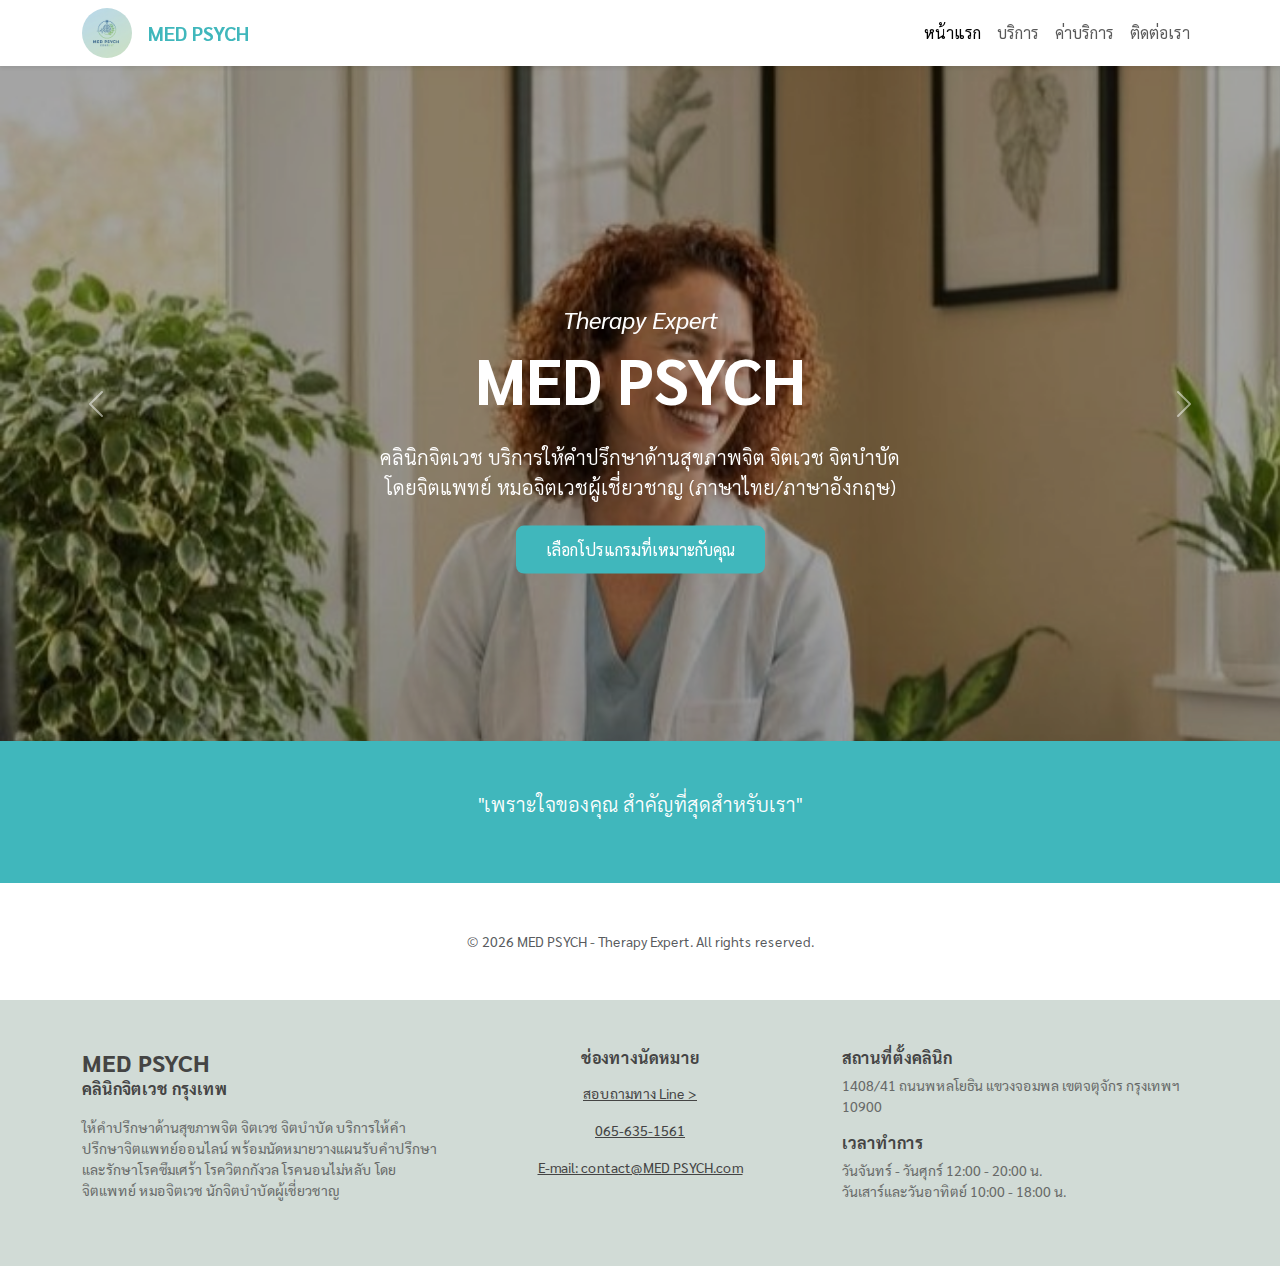
<file: index.html>
<!DOCTYPE html>
<html lang="th">
<head>
    <meta charset="UTF-8">
    <meta name="viewport" content="width=device-width, initial-scale=1.0">
    <title>MED PSYCH - Therapy Expert</title>
    <link href="https://cdn.jsdelivr.net/npm/bootstrap@5.3.3/dist/css/bootstrap.min.css" rel="stylesheet">
    <link href="https://fonts.googleapis.com/css2?family=Sarabun:wght@300;400;700&display=swap" rel="stylesheet">
    <link rel="stylesheet" href="style.css">
</head>
<body>

<nav class="navbar navbar-expand-lg navbar-light bg-white sticky-top shadow-sm">
    <div class="container">
        <a href="index.html"><img src="img/Gemini_Generated_Image_qn4zonqn4zonqn4z (1).png" height="50px" class="rounded-5 me-3"></a>
        <a class="navbar-brand fw-bold text-teal" href="index.html">MED PSYCH</a>
        <button class="navbar-toggler" type="button" data-bs-toggle="collapse" data-bs-target="#navbarNav">
            <span class="navbar-toggler-icon"></span>
        </button>
        <div class="collapse navbar-collapse" id="navbarNav">
            <ul class="navbar-nav ms-auto">
                <li class="nav-item"><a class="nav-link active" href="#">หน้าแรก</a></li>
                <li class="nav-item"><a class="nav-link" href="serve.html">บริการ</a></li>
                <li class="nav-item"><a class="nav-link" href="service.html">ค่าบริการ</a></li>
                <li class="nav-item"><a class="nav-link" href="info.html">ติดต่อเรา</a></li>
            </ul>
        </div>
    </div>
</nav>

<div id="heroCarousel" class="carousel slide carousel-fade" data-bs-ride="carousel">
    <div class="hero-overlay-content text-center text-white">
        <div class="container">
            <p class="fst-italic fs-4 mb-1">Therapy Expert</p>
            <h1 class="display-3 fw-bold mb-4">MED PSYCH</h1>
            <p class="lead mb-4">
                คลินิกจิตเวช บริการให้คำปรึกษาด้านสุขภาพจิต จิตเวช จิตบำบัด <br>
                โดยจิตแพทย์ หมอจิตเวชผู้เชี่ยวชาญ (ภาษาไทย/ภาษาอังกฤษ)
            </p>
            <button class="btn btn-teal-lg">เลือกโปรแกรมที่เหมาะกับคุณ</button>
        </div>
    </div>

    <div class="carousel-inner">
        <div class="carousel-item active" data-bs-interval="5000">
            <div class="bg-slide"><img src="img/slide-4.jpg" height="1100px"></div>
        </div>

        <div class="carousel-item" data-bs-interval="5000">
            <div class="bg-slide slide-3"></div>
        </div>
    </div>

    <button class="carousel-control-prev" type="button" data-bs-target="#heroCarousel" data-bs-slide="prev">
        <span class="carousel-control-prev-icon"></span>
    </button>
    <button class="carousel-control-next" type="button" data-bs-target="#heroCarousel" data-bs-slide="next">
        <span class="carousel-control-next-icon"></span>
    </button>
</div>

<section class="info-section py-5 text-center text-white">
    <div class="container">
        <p class="fs-5 fw-light">"เพราะใจของคุณ สำคัญที่สุดสำหรับเรา"</p>
    </div>
</section>

    <div class="text-center mt-5">
        <p class="text-muted small">© 2026 MED PSYCH - Therapy Expert. All rights reserved.</p>
    </div>


    <footer class="footer-section py-5 mt-5">
        <div class="container">
            <div class="row g-4">
                <div class="col-md-4">
                    <h4 class="fw-bold mb-0">MED PSYCH</h4>
                    <p class="fw-bold">คลินิกจิตเวช กรุงเทพ</p>
                    <p class="small opacity-75">ให้คำปรึกษาด้านสุขภาพจิต จิตเวช จิตบำบัด บริการให้คำปรึกษาจิตแพทย์ออนไลน์ พร้อมนัดหมายวางแผนรับคำปรึกษาและรักษาโรคซึมเศร้า โรควิตกกังวล โรคนอนไม่หลับ โดยจิตแพทย์ หมอจิตเวช นักจิตบำบัดผู้เชี่ยวชาญ</p>
                    <a href="#" class="text-dark"><i class="fab fa-facebook fa-2x"></i></a>
                </div>
                <div class="col-md-4 text-center">
                    <h6 class="fw-bold mb-3">ช่องทางนัดหมาย</h6>
                    <p class="small mt-2"><u>สอบถามทาง Line ></u></p>
                    <p class="small mt-2"><u>065-635-1561</u></p>
                    <p class="small mt-2"><u>E-mail: contact@MED PSYCH.com</u></p>
                </div>
                <div class="col-md-4">
                    <h6 class="fw-bold mb-2">สถานที่ตั้งคลินิก</h6>
                    <p class="small opacity-75">1408/41 ถนนพหลโยธิน แขวงจอมพล เขตจตุจักร กรุงเทพฯ 10900</p>
                    <h6 class="fw-bold mt-3 mb-2">เวลาทำการ</h6>
                    <p class="small mb-0 opacity-75">วันจันทร์ - วันศุกร์ 12:00 - 20:00 น.</p>
                    <p class="small opacity-75">วันเสาร์และวันอาทิตย์ 10:00 - 18:00 น.</p>
                </div>
            </div>
        </div>
    </footer>

<script src="https://cdn.jsdelivr.net/npm/bootstrap@5.3.3/dist/js/bootstrap.bundle.min.js"></script>
</body>
</html>
</file>
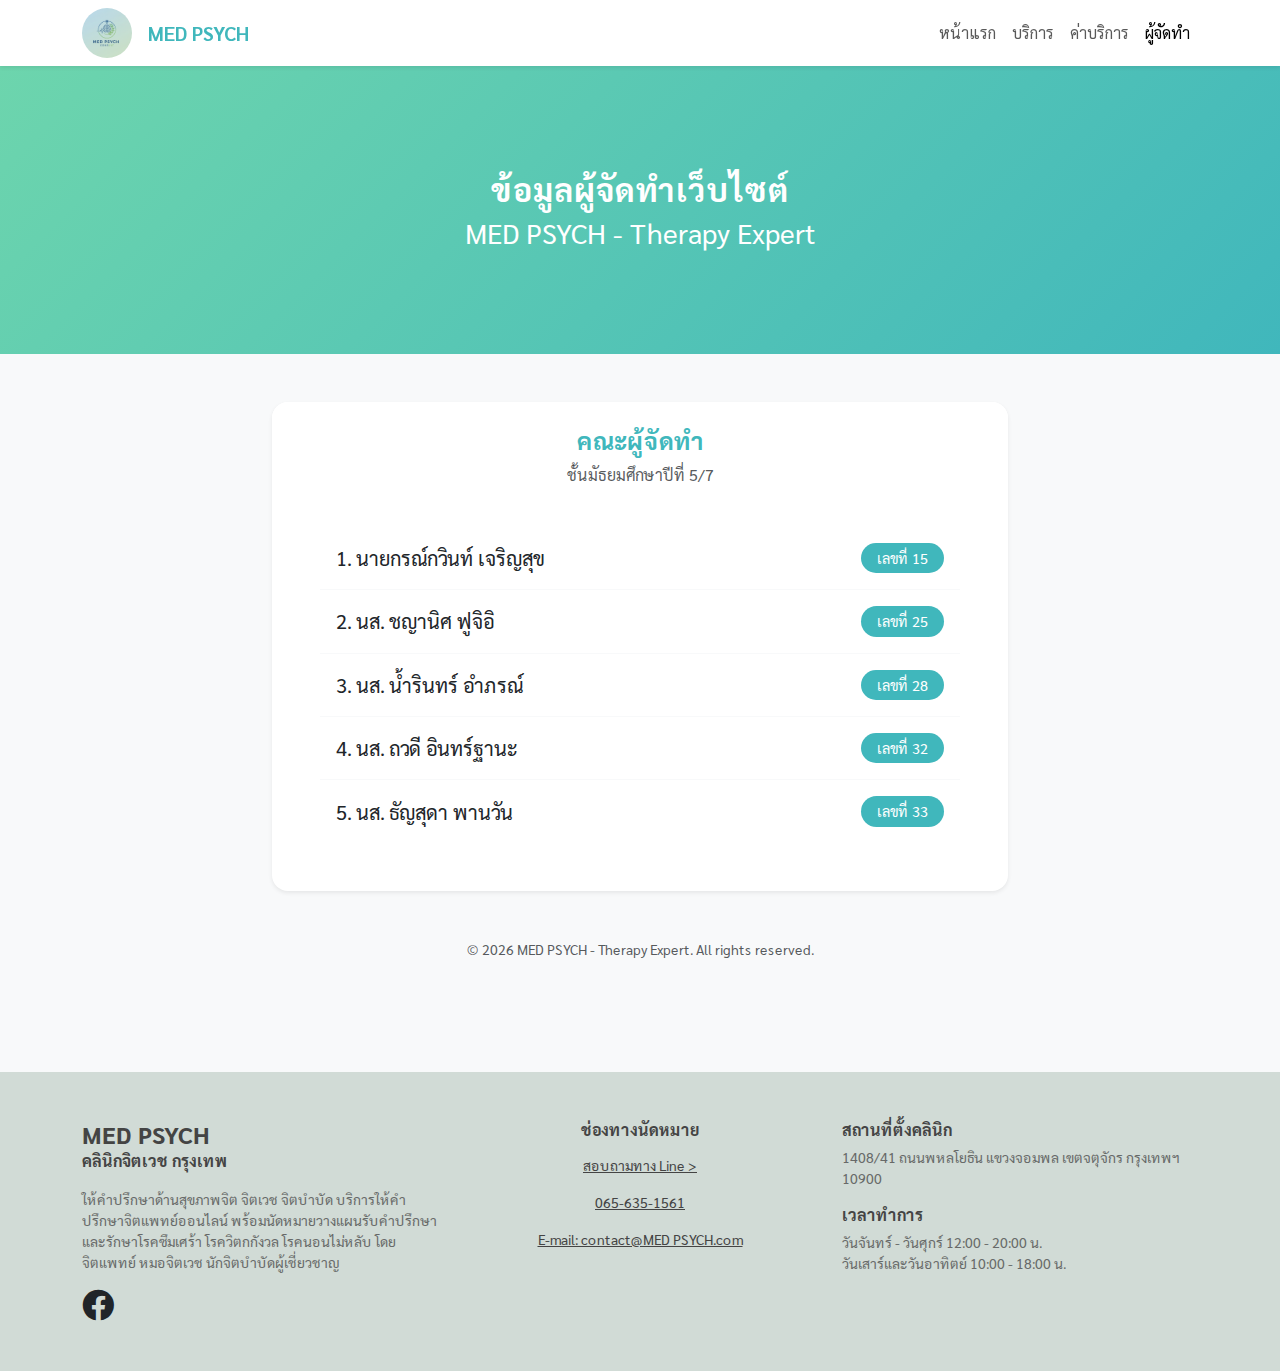
<file: info.html>
<!DOCTYPE html>
<html lang="th">
<head>
    <meta charset="UTF-8">
    <meta name="viewport" content="width=device-width, initial-scale=1.0">
    <title>ผู้จัดทำ - MED PSYCH</title>
    <link href="https://cdn.jsdelivr.net/npm/bootstrap@5.3.3/dist/css/bootstrap.min.css" rel="stylesheet">
    <link href="https://fonts.googleapis.com/css2?family=Sarabun:wght@300;400;600;700&display=swap" rel="stylesheet">
    <link rel="stylesheet" href="https://cdnjs.cloudflare.com/ajax/libs/font-awesome/6.0.0/css/all.min.css">
    <link rel="stylesheet" href="style.css">
</head>
<body class="bg-light">

    <nav class="navbar navbar-expand-lg navbar-light bg-white sticky-top shadow-sm">
        <div class="container">
        <a href="index.html"><img src="img/Gemini_Generated_Image_qn4zonqn4zonqn4z (1).png" height="50px" class="rounded-5 me-3"></a>
        <a class="navbar-brand fw-bold text-teal" href="index.html">MED PSYCH</a>
            <button class="navbar-toggler" type="button" data-bs-toggle="collapse" data-bs-target="#navbarNav">
                <span class="navbar-toggler-icon"></span>
            </button>
            <div class="collapse navbar-collapse" id="navbarNav">
                <ul class="navbar-nav ms-auto">
                    <li class="nav-item"><a class="nav-link" href="index.html">หน้าแรก</a></li>
                    <li class="nav-item"><a class="nav-link" href="serve.html">บริการ</a></li>
                    <li class="nav-item"><a class="nav-link" href="service.html">ค่าบริการ</a></li>
                    <li class="nav-item"><a class="nav-link active" href="info.html">ผู้จัดทำ</a></li>
                </ul>
            </div>
        </div>
    </nav>

    <section class="services-hero text-center text-white py-5">
        <div class="container py-4">
            <h2 class="fw-bold mb-2">ข้อมูลผู้จัดทำเว็บไซต์</h2>
            <h3 class="fw-normal mb-0">MED PSYCH - Therapy Expert</h3>
        </div>
    </section>

    <div class="container py-5">
        <div class="row justify-content-center">
            <div class="col-lg-8">
                <div class="card border-0 shadow-sm rounded-4 overflow-hidden">
                    <div class="card-header bg-white border-0 pt-4 text-center">
                        <h4 class="text-teal fw-bold">คณะผู้จัดทำ</h4>
                        <p class="text-muted">ชั้นมัธยมศึกษาปีที่ 5/7</p>
                    </div>
                    <div class="card-body px-md-5 pb-5">
                        <div class="list-group list-group-flush">
                            <div class="list-group-item d-flex justify-content-between align-items-center py-3 border-light">
                                <span class="fs-5">1. นายกรณ์กวินท์ เจริญสุข</span>
                                <span class="badge bg-teal rounded-pill">เลขที่ 15</span>
                            </div>
                            <div class="list-group-item d-flex justify-content-between align-items-center py-3 border-light">
                                <span class="fs-5">2. นส. ชญานิศ ฟูจิอิ</span>
                                <span class="badge bg-teal rounded-pill">เลขที่ 25</span>
                            </div>
                            <div class="list-group-item d-flex justify-content-between align-items-center py-3 border-light">
                                <span class="fs-5">3. นส. น้ำรินทร์ อำภรณ์</span>
                                <span class="badge bg-teal rounded-pill">เลขที่ 28</span>
                            </div>
                            <div class="list-group-item d-flex justify-content-between align-items-center py-3 border-light">
                                <span class="fs-5">4. นส. ถวดี อินทร์ฐานะ</span>
                                <span class="badge bg-teal rounded-pill">เลขที่ 32</span>
                            </div>
                            <div class="list-group-item d-flex justify-content-between align-items-center py-3 border-light border-bottom-0">
                                <span class="fs-5">5. นส. ธัญสุดา พานวัน</span>
                                <span class="badge bg-teal rounded-pill">เลขที่ 33</span>
                            </div>
                        </div>
                    </div>
                </div>

                <div class="text-center mt-5">
                    <p class="text-muted small">© 2026 MED PSYCH - Therapy Expert. All rights reserved.</p>
                </div>
            </div>
        </div>
    </div>

    <footer class="footer-section py-5 mt-5">
        <div class="container">
            <div class="row g-4">
                <div class="col-md-4">
                    <h4 class="fw-bold mb-0">MED PSYCH</h4>
                    <p class="fw-bold">คลินิกจิตเวช กรุงเทพ</p>
                    <p class="small opacity-75">ให้คำปรึกษาด้านสุขภาพจิต จิตเวช จิตบำบัด บริการให้คำปรึกษาจิตแพทย์ออนไลน์ พร้อมนัดหมายวางแผนรับคำปรึกษาและรักษาโรคซึมเศร้า โรควิตกกังวล โรคนอนไม่หลับ โดยจิตแพทย์ หมอจิตเวช นักจิตบำบัดผู้เชี่ยวชาญ</p>
                    <a href="#" class="text-dark"><i class="fab fa-facebook fa-2x"></i></a>
                </div>
                <div class="col-md-4 text-center">
                    <h6 class="fw-bold mb-3">ช่องทางนัดหมาย</h6>
                    <p class="small mt-2"><u>สอบถามทาง Line ></u></p>
                    <p class="small mt-2"><u>065-635-1561</u></p>
                    <p class="small mt-2"><u>E-mail: contact@MED PSYCH.com</u></p>
                </div>
                <div class="col-md-4">
                    <h6 class="fw-bold mb-2">สถานที่ตั้งคลินิก</h6>
                    <p class="small opacity-75">1408/41 ถนนพหลโยธิน แขวงจอมพล เขตจตุจักร กรุงเทพฯ 10900</p>
                    <h6 class="fw-bold mt-3 mb-2">เวลาทำการ</h6>
                    <p class="small mb-0 opacity-75">วันจันทร์ - วันศุกร์ 12:00 - 20:00 น.</p>
                    <p class="small opacity-75">วันเสาร์และวันอาทิตย์ 10:00 - 18:00 น.</p>
                </div>
            </div>
        </div>
    </footer>

    <script src="https://cdn.jsdelivr.net/npm/bootstrap@5.3.3/dist/js/bootstrap.bundle.min.js"></script>
</body>
</html>
</file>
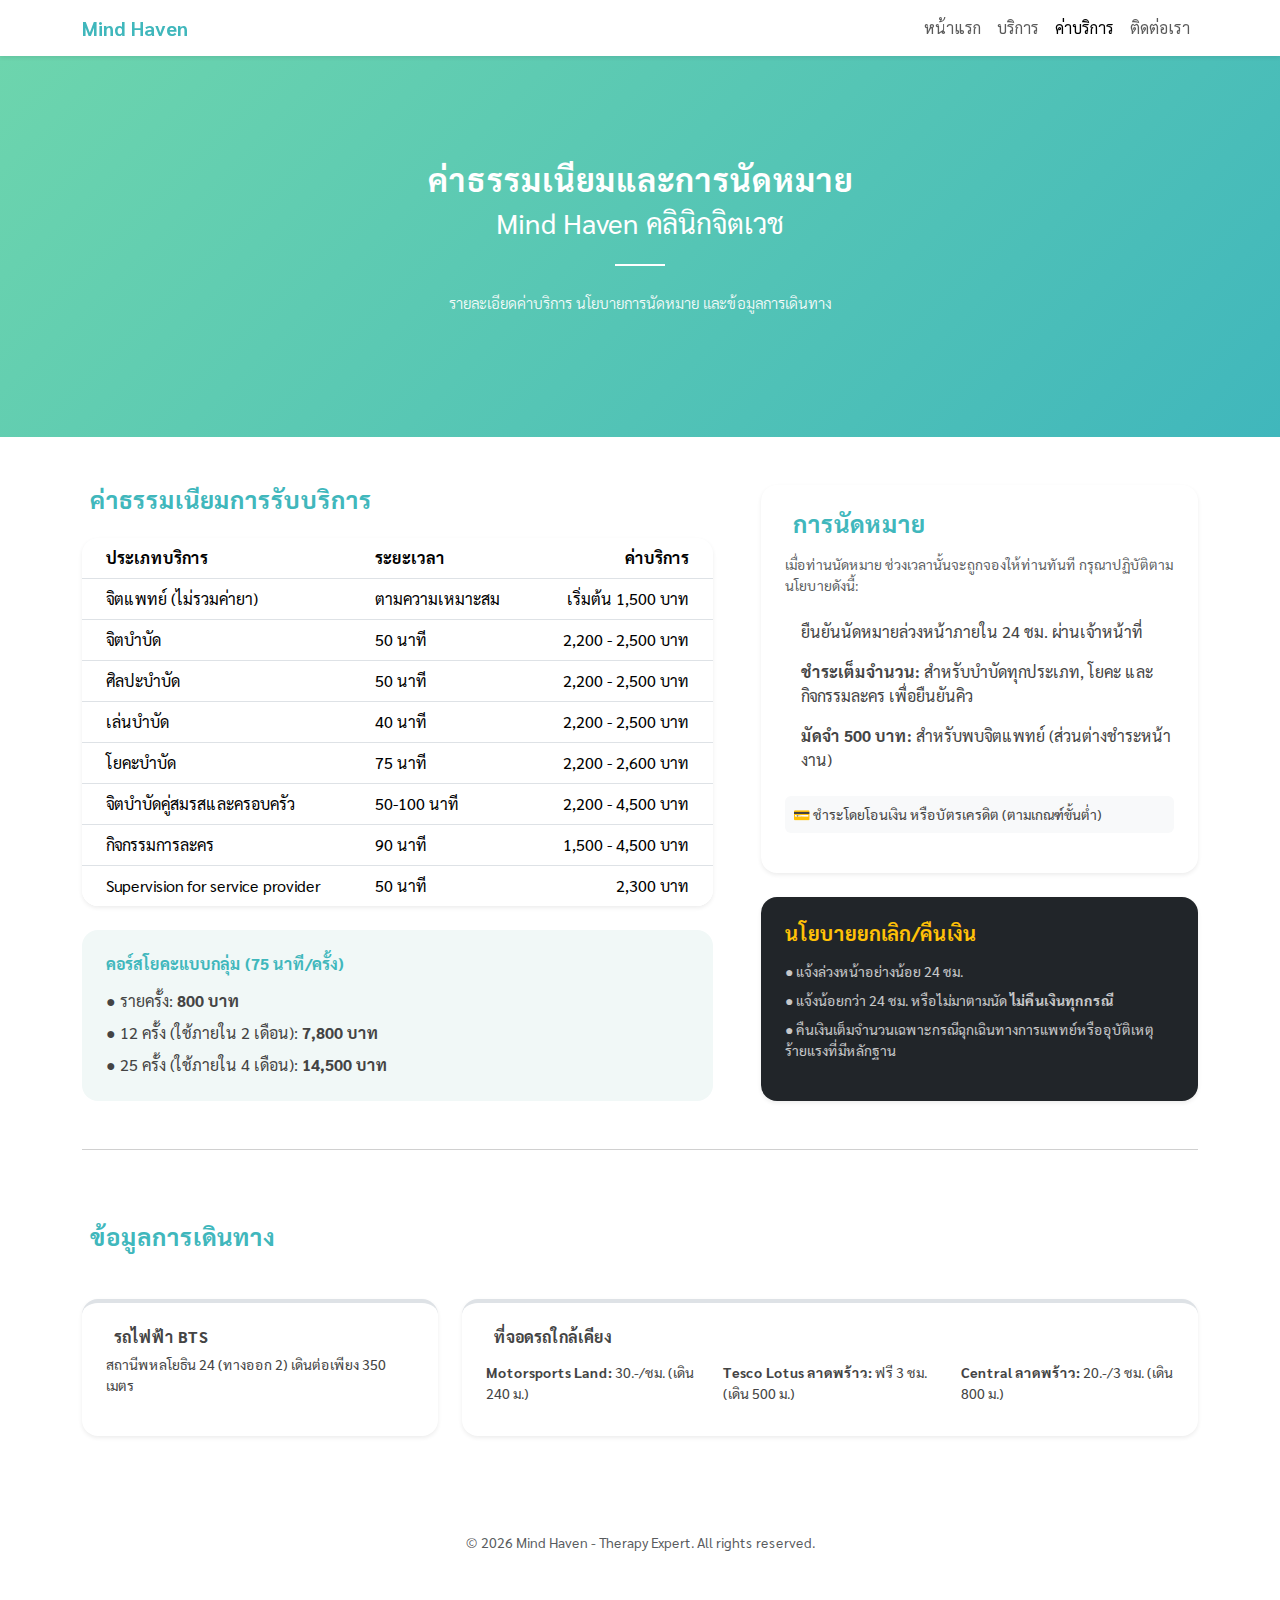
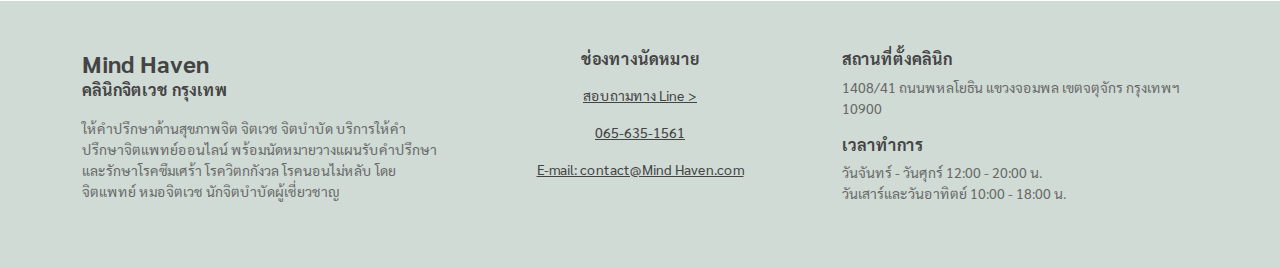
<file: service.html>
<!DOCTYPE html>
<html lang="th">
<head>
    <meta charset="UTF-8">
    <meta name="viewport" content="width=device-width, initial-scale=1.0">
    <title>Mind Haven - Therapy Expert</title>
    <link href="https://cdn.jsdelivr.net/npm/bootstrap@5.3.3/dist/css/bootstrap.min.css" rel="stylesheet">
    <link href="https://fonts.googleapis.com/css2?family=Sarabun:wght@300;400;700&display=swap" rel="stylesheet">
    <link rel="stylesheet" href="style.css">
</head>
<body>

<nav class="navbar navbar-expand-lg navbar-light bg-white sticky-top shadow-sm">
    <div class="container">
        <a class="navbar-brand fw-bold text-teal" href="index.html">Mind Haven</a>
        <button class="navbar-toggler" type="button" data-bs-toggle="collapse" data-bs-target="#navbarNav">
            <span class="navbar-toggler-icon"></span>
        </button>
        <div class="collapse navbar-collapse" id="navbarNav">
            <ul class="navbar-nav ms-auto">
                <li class="nav-item"><a class="nav-link" href="index.html">หน้าแรก</a></li>
                <li class="nav-item"><a class="nav-link" href="serve.html">บริการ</a></li>
                <li class="nav-item"><a class="nav-link active" href="#">ค่าบริการ</a></li>
                <li class="nav-item"><a class="nav-link" href="info.html">ติดต่อเรา</a></li>
            </ul>
        </div>
    </div>
</nav>


    <section class="services-hero text-center text-white py-5">
        <div class="container py-4">
            <h2 class="fw-bold mb-2">ค่าธรรมเนียมและการนัดหมาย</h2>
            <h3 class="fw-normal mb-4">Mind Haven คลินิกจิตเวช</h3>
            <hr class="mx-auto bg-white mb-4" style="width: 50px; height: 2px; opacity: 1;">
            <p class="lead">รายละเอียดค่าบริการ นโยบายการนัดหมาย และข้อมูลการเดินทาง</p>
        </div>
    </section>

    <div class="container py-5">
        <div class="row g-5">
            
            <div class="col-lg-7">
                <h4 class="text-teal fw-bold mb-4"><i class="fa-solid fa-receipt me-2"></i>ค่าธรรมเนียมการรับบริการ</h4>
                <div class="table-responsive shadow-sm rounded-4 overflow-hidden">
                    <table class="table table-hover align-middle mb-0 bg-white">
                        <thead class="bg-light">
                            <tr>
                                <th class="ps-4">ประเภทบริการ</th>
                                <th>ระยะเวลา</th>
                                <th class="text-end pe-4">ค่าบริการ</th>
                            </tr>
                        </thead>
                        <tbody>
                            <tr><td class="ps-4">จิตแพทย์ (ไม่รวมค่ายา)</td><td>ตามความเหมาะสม</td><td class="text-end pe-4">เริ่มต้น 1,500 บาท</td></tr>
                            <tr><td class="ps-4">จิตบำบัด</td><td>50 นาที</td><td class="text-end pe-4">2,200 - 2,500 บาท</td></tr>
                            <tr><td class="ps-4">ศิลปะบำบัด</td><td>50 นาที</td><td class="text-end pe-4">2,200 - 2,500 บาท</td></tr>
                            <tr><td class="ps-4">เล่นบำบัด</td><td>40 นาที</td><td class="text-end pe-4">2,200 - 2,500 บาท</td></tr>
                            <tr><td class="ps-4">โยคะบำบัด</td><td>75 นาที</td><td class="text-end pe-4">2,200 - 2,600 บาท</td></tr>
                            <tr><td class="ps-4">จิตบำบัดคู่สมรสและครอบครัว</td><td>50-100 นาที</td><td class="text-end pe-4">2,200 - 4,500 บาท</td></tr>
                            <tr><td class="ps-4">กิจกรรมการละคร</td><td>90 นาที</td><td class="text-end pe-4">1,500 - 4,500 บาท</td></tr>
                            <tr><td class="ps-4 border-bottom-0">Supervision for service provider</td><td class="border-bottom-0">50 นาที</td><td class="text-end pe-4 border-bottom-0">2,300 บาท</td></tr>
                        </tbody>
                    </table>
                </div>

                <div class="mt-4 p-4 rounded-4" style="background-color: #f1f8f7;">
                    <h6 class="fw-bold text-teal mb-3">คอร์สโยคะแบบกลุ่ม (75 นาที/ครั้ง)</h6>
                    <ul class="list-unstyled mb-0">
                        <li class="mb-2">● รายครั้ง: <strong>800 บาท</strong></li>
                        <li class="mb-2">● 12 ครั้ง (ใช้ภายใน 2 เดือน): <strong>7,800 บาท</strong></li>
                        <li>● 25 ครั้ง (ใช้ภายใน 4 เดือน): <strong>14,500 บาท</strong></li>
                    </ul>
                </div>
            </div>

            <div class="col-lg-5">
                <div class="p-4 border-0 shadow-sm rounded-4 bg-white mb-4">
                    <h4 class="text-teal fw-bold mb-3"><i class="fa-solid fa-calendar-check me-2"></i>การนัดหมาย</h4>
                    <p class="small text-muted mb-4">เมื่อท่านนัดหมาย ช่วงเวลานั้นจะถูกจองให้ท่านทันที กรุณาปฏิบัติตามนโยบายดังนี้:</p>
                    <div class="d-flex mb-3">
                        <div class="me-3 text-teal"><i class="fa-solid fa-circle-check"></i></div>
                        <div>ยืนยันนัดหมายล่วงหน้าภายใน 24 ชม. ผ่านเจ้าหน้าที่</div>
                    </div>
                    <div class="d-flex mb-3">
                        <div class="me-3 text-teal"><i class="fa-solid fa-circle-check"></i></div>
                        <div><strong>ชำระเต็มจำนวน:</strong> สำหรับบำบัดทุกประเภท, โยคะ และกิจกรรมละคร เพื่อยืนยันคิว</div>
                    </div>
                    <div class="d-flex mb-4">
                        <div class="me-3 text-teal"><i class="fa-solid fa-circle-check"></i></div>
                        <div><strong>มัดจำ 500 บาท:</strong> สำหรับพบจิตแพทย์ (ส่วนต่างชำระหน้างาน)</div>
                    </div>
                    <p class="small bg-light p-2 rounded">💳 ชำระโดยโอนเงิน หรือบัตรเครดิต (ตามเกณฑ์ขั้นต่ำ)</p>
                </div>

                <div class="p-4 border-0 shadow-sm rounded-4 bg-dark text-white">
                    <h5 class="fw-bold mb-3 text-warning">นโยบายยกเลิก/คืนเงิน</h5>
                    <ul class="list-unstyled small opacity-75">
                        <li class="mb-2">● แจ้งล่วงหน้าอย่างน้อย 24 ชม.</li>
                        <li class="mb-2">● แจ้งน้อยกว่า 24 ชม. หรือไม่มาตามนัด <strong>ไม่คืนเงินทุกกรณี</strong></li>
                        <li class="mb-2">● คืนเงินเต็มจำนวนเฉพาะกรณีฉุกเฉินทางการแพทย์หรืออุบัติเหตุร้ายแรงที่มีหลักฐาน</li>
                    </ul>
                </div>
            </div>
        </div>

        <hr class="my-5 opacity-25">

        <div class="row g-4 mt-2">
            <div class="col-12"><h4 class="text-teal fw-bold mb-4"><i class="fa-solid fa-map-location-dot me-2"></i>ข้อมูลการเดินทาง</h4></div>
            <div class="col-md-4">
                <div class="p-4 rounded-4 bg-white shadow-sm h-100 border-top border-teal border-4">
                    <h6 class="fw-bold"><i class="fa-solid fa-train-subway text-teal me-2"></i>รถไฟฟ้า BTS</h6>
                    <p class="small mb-0">สถานีพหลโยธิน 24 (ทางออก 2) เดินต่อเพียง 350 เมตร</p>
                </div>
            </div>
            <div class="col-md-8">
                <div class="p-4 rounded-4 bg-white shadow-sm h-100 border-top border-teal border-4">
                    <h6 class="fw-bold"><i class="fa-solid fa-car text-teal me-2"></i>ที่จอดรถใกล้เคียง</h6>
                    <div class="row small mt-3">
                        <div class="col-sm-4 mb-2"><strong>Motorsports Land:</strong> 30.-/ชม. (เดิน 240 ม.)</div>
                        <div class="col-sm-4 mb-2"><strong>Tesco Lotus ลาดพร้าว:</strong> ฟรี 3 ชม. (เดิน 500 ม.)</div>
                        <div class="col-sm-4 mb-2"><strong>Central ลาดพร้าว:</strong> 20.-/3 ชม. (เดิน 800 ม.)</div>
                    </div>
                </div>
            </div>
        </div>
    </div>

    <div class="text-center mt-5">
        <p class="text-muted small">© 2026 Mind Haven - Therapy Expert. All rights reserved.</p>
    </div>

    <footer class="footer-section py-5 mt-5">
        <div class="container">
            <div class="row g-4">
                <div class="col-md-4">
                    <h4 class="fw-bold mb-0">Mind Haven</h4>
                    <p class="fw-bold">คลินิกจิตเวช กรุงเทพ</p>
                    <p class="small opacity-75">ให้คำปรึกษาด้านสุขภาพจิต จิตเวช จิตบำบัด บริการให้คำปรึกษาจิตแพทย์ออนไลน์ พร้อมนัดหมายวางแผนรับคำปรึกษาและรักษาโรคซึมเศร้า โรควิตกกังวล โรคนอนไม่หลับ โดยจิตแพทย์ หมอจิตเวช นักจิตบำบัดผู้เชี่ยวชาญ</p>
                    <a href="#" class="text-dark"><i class="fab fa-facebook fa-2x"></i></a>
                </div>
                <div class="col-md-4 text-center">
                    <h6 class="fw-bold mb-3">ช่องทางนัดหมาย</h6>
                    <p class="small mt-2"><u>สอบถามทาง Line ></u></p>
                    <p class="small mt-2"><u>065-635-1561</u></p>
                    <p class="small mt-2"><u>E-mail: contact@Mind Haven.com</u></p>
                </div>
                <div class="col-md-4">
                    <h6 class="fw-bold mb-2">สถานที่ตั้งคลินิก</h6>
                    <p class="small opacity-75">1408/41 ถนนพหลโยธิน แขวงจอมพล เขตจตุจักร กรุงเทพฯ 10900</p>
                    <h6 class="fw-bold mt-3 mb-2">เวลาทำการ</h6>
                    <p class="small mb-0 opacity-75">วันจันทร์ - วันศุกร์ 12:00 - 20:00 น.</p>
                    <p class="small opacity-75">วันเสาร์และวันอาทิตย์ 10:00 - 18:00 น.</p>
                </div>
            </div>
        </div>
    </footer>

    <script src="https://cdn.jsdelivr.net/npm/bootstrap@5.3.3/dist/js/bootstrap.bundle.min.js"></script>
</body>
</html>
</file>
<file: style.css>
body {
    font-family: 'Sarabun', sans-serif;
    color: #333;
    margin: 0;
}

:root {
    --oasis-teal: #40b7bc;
    --line-green: #00c300;
}

/* Navbar */
.btn-line {
    background-color: var(--line-green);
    color: white;
    border-radius: 5px;
    padding: 8px 15px;
    text-decoration: none;
}

/* Slider */
#heroCarousel {
    position: relative;
    height: 75vh;
    background-color: #000;
}

.bg-slide {
    height: 75vh;
    background-size: cover;
    background-position: center;
    filter: brightness(0.65); /* ปรับให้ภาพมืดลงเพื่อตัวหนังสือชัดขึ้น */
}

/* ใส่รูปภาพ */
.slide-1 { background-image: url('https://images.unsplash.com/photo-1573497019940-1c28c88b4f3e?q=80&w=1500'); }
.slide-3 { background-image: url('https://images.unsplash.com/photo-1551836022-d5d88e9218df?q=80&w=1500'); }

/* ข้อความ Overlay */
.hero-overlay-content {
    position: absolute;
    top: 50%;
    left: 50%;
    transform: translate(-50%, -50%);
    z-index: 10;
    width: 100%;
    pointer-events: none; /* เพื่อให้ยังกดปุ่มสไลด์ที่อยู่ข้างหลังได้ */
}

.hero-overlay-content button {
    pointer-events: auto; /* ให้ปุ่มกลับมากดได้ปกติ */
}

.btn-teal-lg {
    background-color: var(--oasis-teal);
    color: white;
    border: none;
    padding: 12px 30px;
    border-radius: 8px;
}

.info-section {
    background-color: var(--oasis-teal);
}

/* แก้บัคมือถือ */
@media (max-width: 768px) {
    #heroCarousel, .bg-slide { height: 60vh; }
    .display-3 { font-size: 2.5rem; }
}
/* จัดการตำแหน่ง Dropdown ให้ตรงกับเมนูบริการ */
.nav-item.dropdown {
    position: relative;
}

.dropdown-menu {
    top: 100%; /* ให้ลงมาต่อจาก navbar พอดี */
    left: 50% !important;
    transform: translateX(-50%) !important; /* สั่งให้ Dropdown อยู่กึ่งกลางของคำว่าบริการ */
    border-radius: 12px;
    padding: 15px 0;
    min-width: 280px; /* ขยายความกว้างให้พอดีกับข้อความ */
    margin-top: 10px !important; /* ระยะห่างจาก navbar */
}

/* ตกแต่งรายการเมนูข้างใน */
.dropdown-item {
    color: #4a4a4a;
    font-size: 15px;
    padding: 10px 20px;
    text-align: center; /* จัดข้อความกึ่งกลางตามรูปตัวอย่าง */
    font-weight: 300;
}

.dropdown-item:hover {
    background-color: transparent;
    color: var(--oasis-teal); /* เปลี่ยนเป็นสีเขียวฟ้าเมื่อ Hover */
}

/* เอาลูกศร Dropdown ของ Bootstrap ออก (เพื่อให้เหมือนรูปต้นฉบับ) */
.dropdown-toggle::after {
    display: none;
}

/* การตั้งค่า Font และสี */
body {
    font-family: 'Sarabun', sans-serif;
    color: #444;
}

:root {
    --oasis-teal: #40b7bc;
}

.text-teal { color: var(--oasis-teal); }

/* Card Style */
.service-card {
    transition: all 0.3s ease;
    border-radius: 0;
    overflow: hidden;
}

.service-card:hover {
    transform: translateY(-8px);
}

.service-card img {
    height: 380px; /* รูปแนวตั้งตามแบบ */
    object-fit: cover;
}

.btn-outline-teal {
    color: var(--oasis-teal);
    border-color: var(--oasis-teal);
    font-size: 13px;
}

.btn-outline-teal:hover {
    background-color: var(--oasis-teal);
    color: white;
}

/* Footer Section */
.footer-section {
    background-color: #d1dbd6; /* สีเทาอมเขียวตามรูป */
}

/* Scroll Smooth */
html {
    scroll-behavior: smooth;
    scroll-padding-top: 80px;
}

/* ปรับ Dropdown ให้สวยงาม */
.dropdown-menu-center {
    left: 50% !important;
    transform: translateX(-50%) !important;
    min-width: 250px;
    padding: 15px 0;
    border-radius: 12px;
}

.dropdown-item {
    font-size: 14px;
    padding: 8px 20px;
}

/* บังคับให้เมนู Dropdown อยู่หน้าสุดเสมอ */
.navbar {
    z-index: 1050; /* ค่ามาตรฐานของ Bootstrap สำหรับ Nav */
}

.dropdown-menu {
    z-index: 2000 !important; /* ดันให้สูงกว่า Overlay แน่นอน */
}

/* ปรับแต่ง Dropdown ให้ดูสวยและสะอาดตาขึ้นตามรูปต้นฉบับ */
.dropdown-item {
    font-size: 14px;
    padding: 10px 20px;
    color: #555;
}

.dropdown-item:hover {
    background-color: var(--oasis-teal);
    color: white;
}

/* ส่วนสำคัญ: แก้ไข Overlay เดิมให้ไม่ไปบัง Navbar */
.hero-overlay-content {
    position: absolute;
    top: 55%;
    left: 50%;
    transform: translate(-50%, -50%);
    z-index: 5; /* ปรับค่าให้ต่ำกว่า Navbar และ Dropdown */
    width: 100%;
}

/* ส่วนหัว Hero ของหน้าบริการ */
.services-hero {
    /* ไล่สีเขียวฟ้าตามรูปภาพ */
    background: linear-gradient(135deg, #59c19d 0%, #40b7bc 100%); 
    padding-top: 80px !important;
    padding-bottom: 80px !important;
    line-height: 1.8;
}

.services-hero h2 {
    letter-spacing: 1px;
}

.services-hero p {
    font-size: 0.95rem;
    font-weight: 300;
    opacity: 0.95;
}

.services-hero .lead-sm {
    font-size: 1.05rem;
}

/* ปรับระยะห่างของส่วน Card ไม่ให้ชิดกับ Hero เกินไป */
#group-1 {
    margin-top: -30px; /* ให้ Card ลอยขึ้นมานิดหน่อยถ้าต้องการความโมเดิร์น หรือลบออกได้ครับ */
    position: relative;
    z-index: 5;
}

/* ตกแต่ง Link ในข้อความ */
.services-hero span.text-decoration-underline {
    cursor: pointer;
    transition: color 0.3s;
}

.services-hero span.text-decoration-underline:hover {
    color: #f8f9fa;
}

/* สี Teal สำหรับ Mind Haven */
.text-teal {
    color: #40b7bc !important;
}

.bg-teal {
    background-color: #40b7bc !important;
}

/* ปรับแต่ง List Group */
.list-group-item {
    border-left: 0;
    border-right: 0;
    transition: background-color 0.2s;
}

.list-group-item:hover {
    background-color: #f8fdfc;
}

.badge {
    font-weight: 400;
    padding: 8px 16px;
    font-size: 0.9rem;
}

/* ส่วนหัวสีเขียวไล่เฉด (ใช้ตัวเดิมจากหน้า Service) */
.services-hero {
    background: linear-gradient(135deg, #6dd5ad 0%, #40b7bc 100%);
}
</file>
